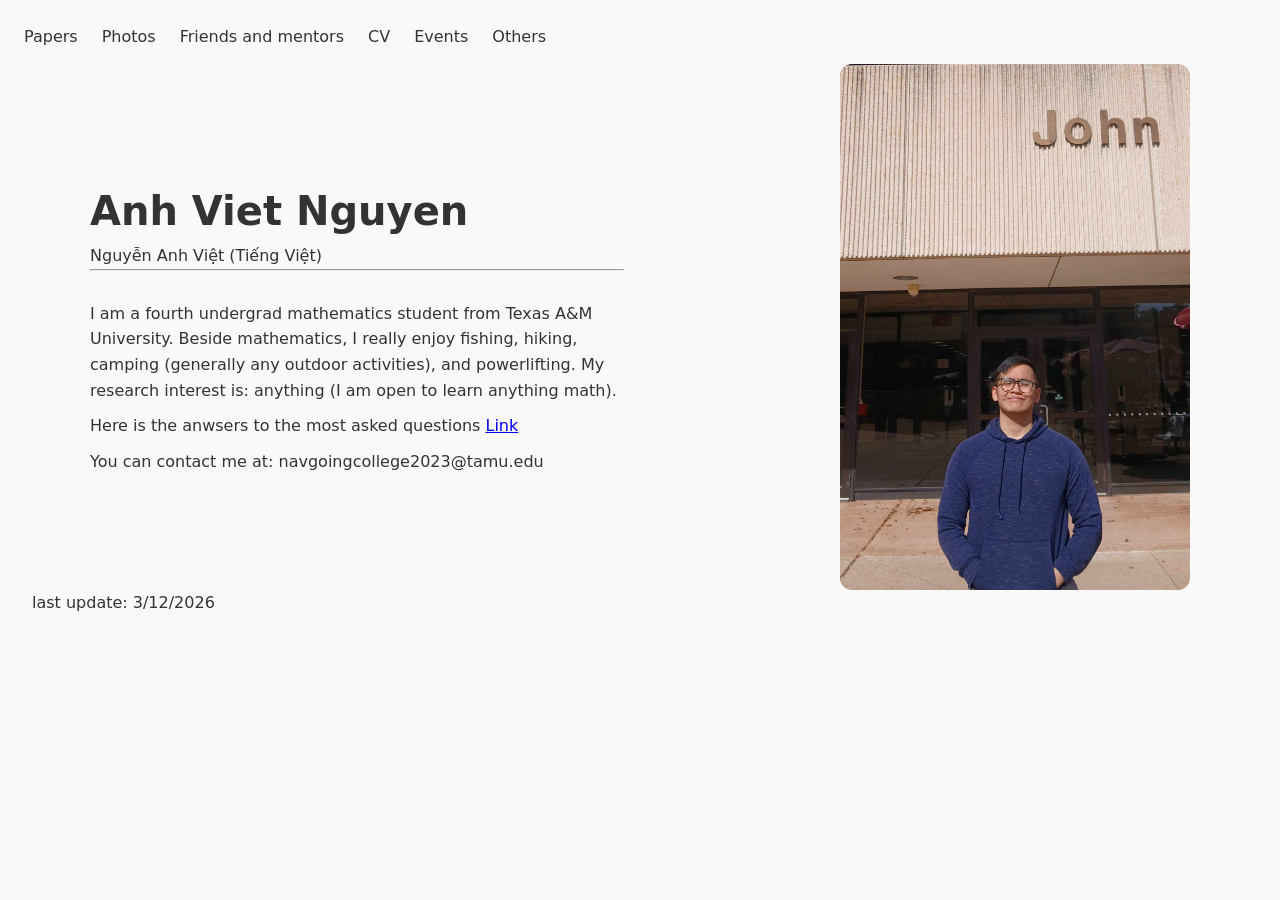
<file: index.html>
<!DOCTYPE html>
<html lang="en">
<head>
  <meta charset="UTF-8" />
  <meta name="viewport" content="width=device-width, initial-scale=1.0" />

  <title>Viet's website</title>

  <!-- Link CSS -->
  <link rel="stylesheet" href="style.css" />
</head>
<body>

  <header>
  <nav class="nav">
    <a href="papers.html">Papers</a>
    <a href="photos.html">Photos</a>
    <a href="friends_mentors.html"> Friends and mentors</a>
    <a href="cv.pdf" target="_blank">CV</a>
    <a href="events.html">Events</a>
    <a href="other.html">Others</a>
  </nav>
  </header>

<main class="hero">
  <div class="hero-text">
    <h1>Anh Viet Nguyen</h1>
    <p>Nguyễn Anh Việt (Tiếng Việt)</p>
    <hr>
    <p style="margin-top: 30px;">
      I am a fourth undergrad mathematics student from Texas A&M University.
      Beside mathematics, I really enjoy fishing, hiking, camping (generally any outdoor activities), and powerlifting.
      My research interest is: anything (I am open to learn anything math).
    </p>

    <p style="margin-top: 10px;">Here is the anwsers to the most asked questions <a href="me.html" >Link</a> </p>
      
    <p style="margin-top: 10px;"> You can contact me at: navgoingcollege2023@tamu.edu</p>
  </div>

  <div class="hero-image">
    <img src="profile.jpg" alt="Picture" />
  </div>
</main>

  <footer>
    <p>last update: 3/12/2026</p>
  </footer>

  <!-- Link JavaScript -->
  <script src="script.js"></script>
</body>
</html>
</file>
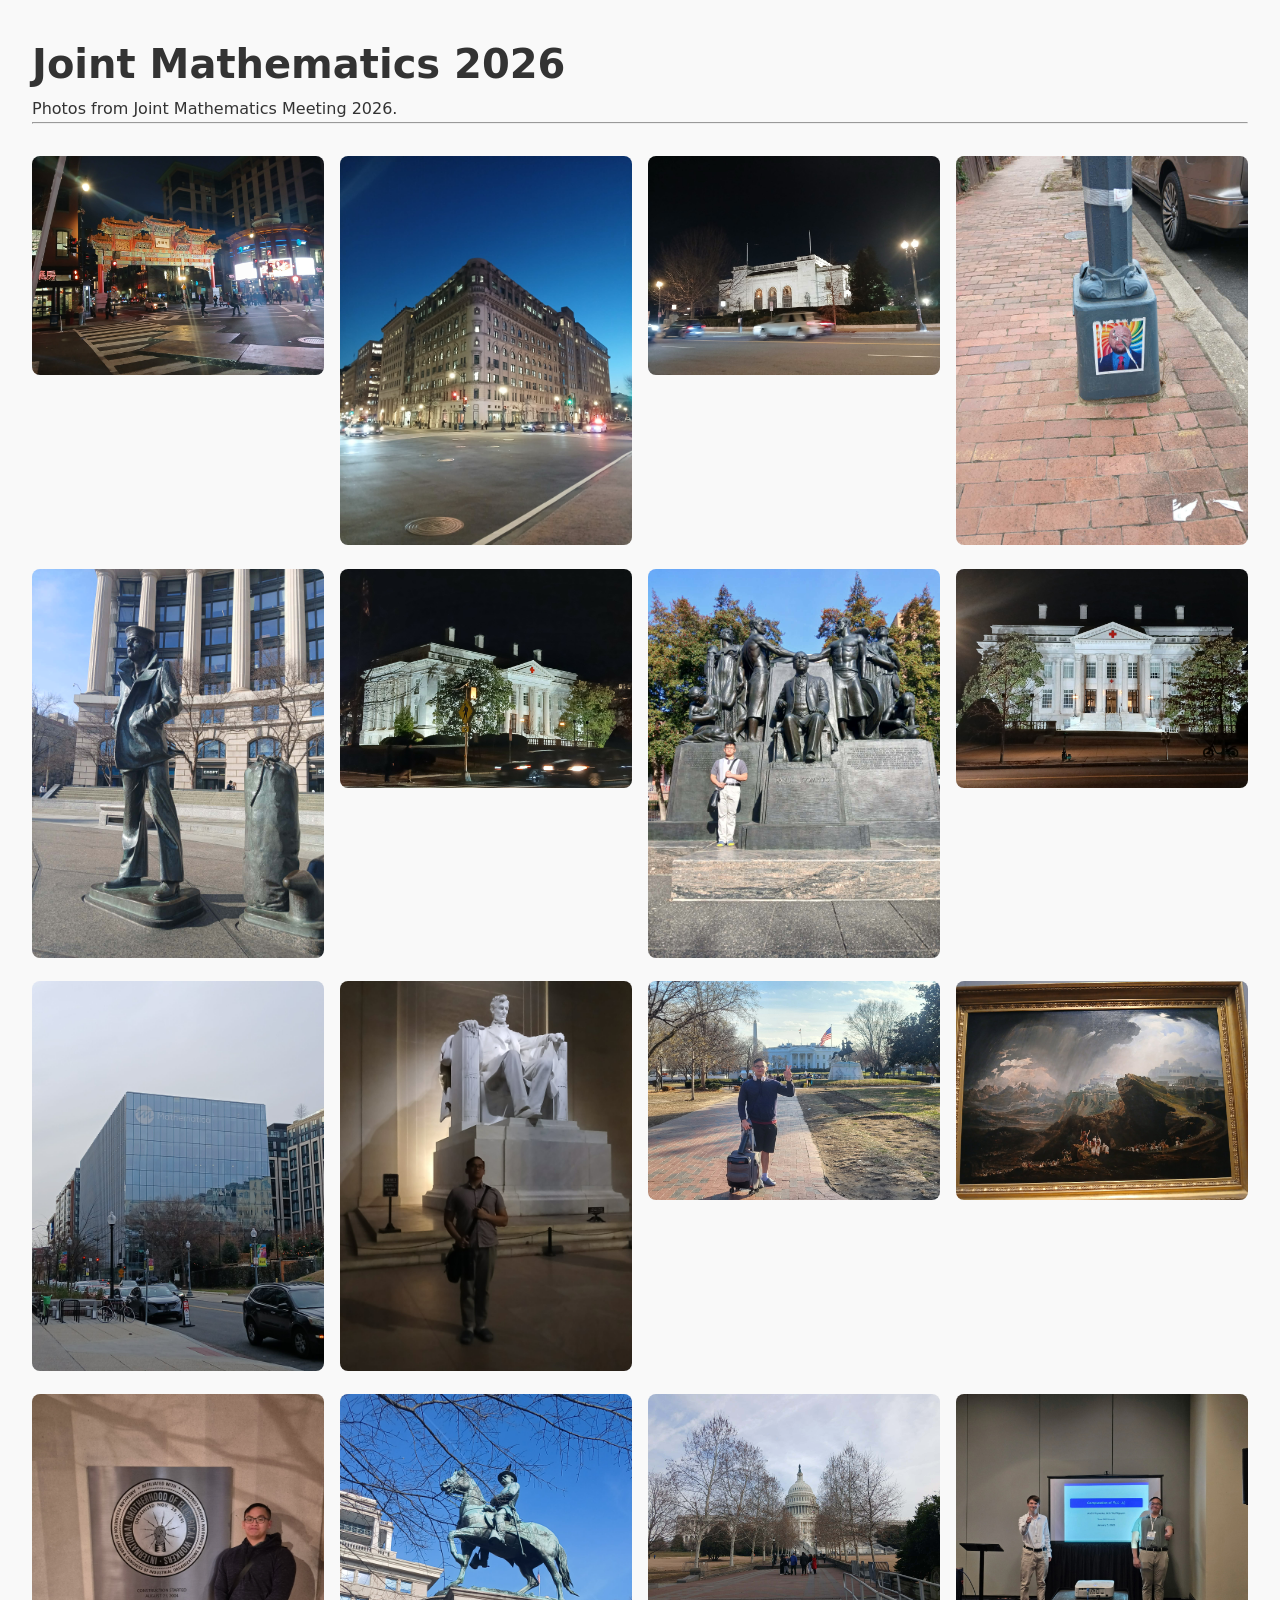
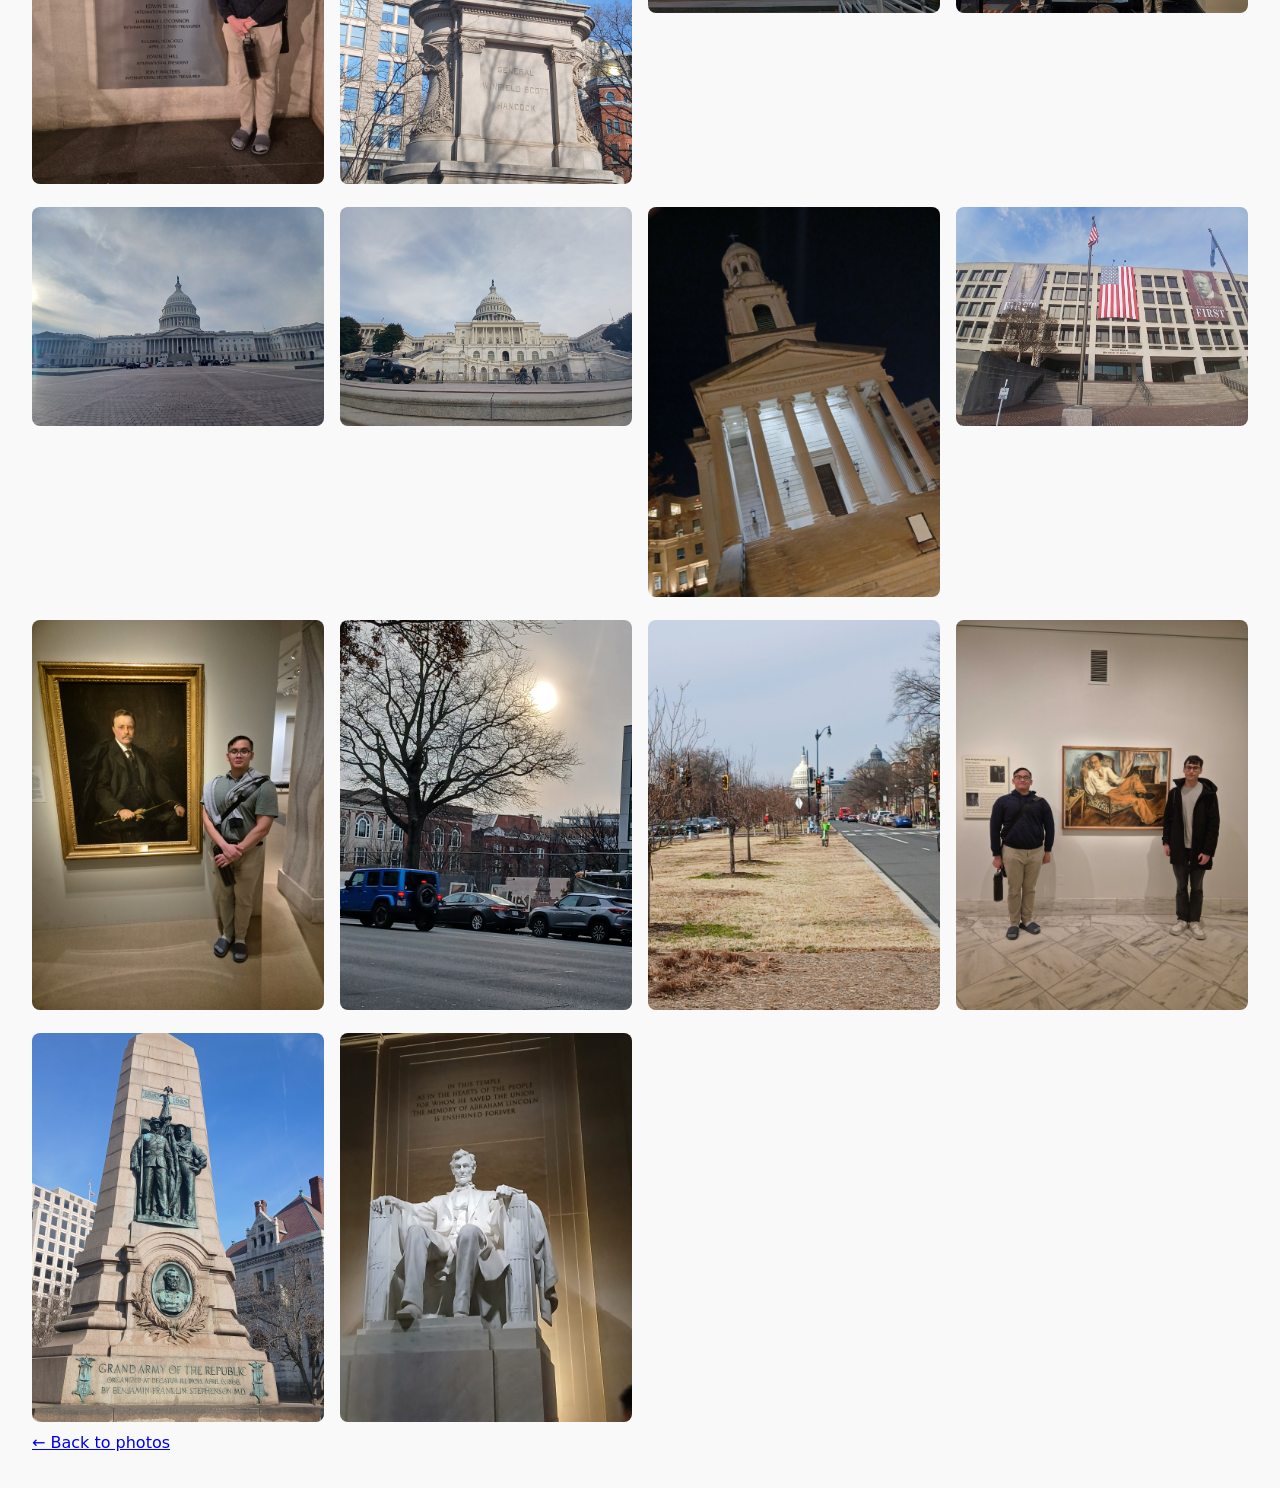
<file: photo/Jmm2026/index.html>
<!DOCTYPE html>
<html lang="en">
<head>
  <meta charset="UTF-8">
  <meta name="viewport" content="width=device-width, initial-scale=1.0">
  <title>Joint Mathematics 2026</title>

  <!-- IMPORTANT: link back to main CSS -->
  <link rel="stylesheet" href="../../style.css">
</head>
<body>
  <main>
    <h1>Joint Mathematics 2026</h1>
    <p>Photos from Joint Mathematics Meeting 2026.</p>
    <hr>


    <div class="photo-grid">
      <a href="https://thanhthieunienusa0.github.io/photo/Jmm2026/jmm1.jpg"><img src="jmm1.jpg" alt="JMM 2026 photo 1" loading="lazy"></a>
      <a href="https://thanhthieunienusa0.github.io/photo/Jmm2026/jmm2.jpg"><img src="jmm2.jpg" alt="JMM 2026 photo 2" loading="lazy"></a>
      <a href="https://thanhthieunienusa0.github.io/photo/Jmm2026/jmm3.jpg"><img src="jmm3.jpg" alt="JMM 2026 photo 3" loading="lazy"></a>
      <a href="https://thanhthieunienusa0.github.io/photo/Jmm2026/jmm4.jpg"><img src="jmm4.jpg" alt="JMM 2026 photo 4" loading="lazy"></a>
      <a href="https://thanhthieunienusa0.github.io/photo/Jmm2026/jmm5.jpg"><img src="jmm5.jpg" alt="JMM 2026 photo 5" loading="lazy"></a>
      <a href="https://thanhthieunienusa0.github.io/photo/Jmm2026/jmm6.jpg"><img src="jmm6.jpg" alt="JMM 2026 photo 6" loading="lazy"></a>
      <a href="https://thanhthieunienusa0.github.io/photo/Jmm2026/jmm7.jpg"><img src="jmm7.jpg" alt="JMM 2026 photo 7" loading="lazy"></a>
      <a href="https://thanhthieunienusa0.github.io/photo/Jmm2026/jmm8.jpg"><img src="jmm8.jpg" alt="JMM 2026 photo 8" loading="lazy"></a>
      <a href="https://thanhthieunienusa0.github.io/photo/Jmm2026/jmm9.jpg"><img src="jmm9.jpg" alt="JMM 2026 photo 9" loading="lazy"></a>
      <a href="https://thanhthieunienusa0.github.io/photo/Jmm2026/jmm10.jpg"><img src="jmm10.jpg" alt="JMM 2026 photo 10" loading="lazy"></a>
      <a href="https://thanhthieunienusa0.github.io/photo/Jmm2026/jmm11.jpg"><img src="jmm11.jpg" alt="JMM 2026 photo 11" loading="lazy"></a>
      <a href="https://thanhthieunienusa0.github.io/photo/Jmm2026/jmm12.jpg"><img src="jmm12.jpg" alt="JMM 2026 photo 12" loading="lazy"></a>
      <a href="https://thanhthieunienusa0.github.io/photo/Jmm2026/jmm13.jpg"><img src="jmm13.jpg" alt="JMM 2026 photo 13" loading="lazy"></a>
      <a href="https://thanhthieunienusa0.github.io/photo/Jmm2026/jmm14.jpg"><img src="jmm14.jpg" alt="JMM 2026 photo 14" loading="lazy"></a>
      <a href="https://thanhthieunienusa0.github.io/photo/Jmm2026/jmm15.jpg"><img src="jmm15.jpg" alt="JMM 2026 photo 15" loading="lazy"></a>
      <a href="https://thanhthieunienusa0.github.io/photo/Jmm2026/jmm16.jpg"><img src="jmm16.jpg" alt="JMM 2026 photo 16" loading="lazy"></a>
      <a href="https://thanhthieunienusa0.github.io/photo/Jmm2026/jmm17.jpg"><img src="jmm17.jpg" alt="JMM 2026 photo 17" loading="lazy"></a>
      <a href="https://thanhthieunienusa0.github.io/photo/Jmm2026/jmm18.jpg"><img src="jmm18.jpg" alt="JMM 2026 photo 18" loading="lazy"></a>
      <a href="https://thanhthieunienusa0.github.io/photo/Jmm2026/jmm19.jpg"><img src="jmm19.jpg" alt="JMM 2026 photo 19" loading="lazy"></a>
      <a href="https://thanhthieunienusa0.github.io/photo/Jmm2026/jmm20.jpg"><img src="jmm20.jpg" alt="JMM 2026 photo 20" loading="lazy"></a>
      <a href="https://thanhthieunienusa0.github.io/photo/Jmm2026/jmm21.jpg"><img src="jmm21.jpg" alt="JMM 2026 photo 21" loading="lazy"></a>
      <a href="https://thanhthieunienusa0.github.io/photo/Jmm2026/jmm22.jpg"><img src="jmm22.jpg" alt="JMM 2026 photo 22" loading="lazy"></a>
      <a href="https://thanhthieunienusa0.github.io/photo/Jmm2026/jmm23.jpg"><img src="jmm23.jpg" alt="JMM 2026 photo 23" loading="lazy"></a>
      <a href="https://thanhthieunienusa0.github.io/photo/Jmm2026/jmm24.jpg"><img src="jmm24.jpg" alt="JMM 2026 photo 24" loading="lazy"></a>
      <a href="https://thanhthieunienusa0.github.io/photo/Jmm2026/jmm25.jpg"><img src="jmm25.jpg" alt="JMM 2026 photo 25" loading="lazy"></a>
      <a href="https://thanhthieunienusa0.github.io/photo/Jmm2026/jmm26.jpg"><img src="jmm26.jpg" alt="JMM 2026 photo 26" loading="lazy"></a>
    </div>
  </main>
</body>

<footer>
      <a href="../../photos.html">← Back to photos</a>
</footer>
  
</html>
</file>
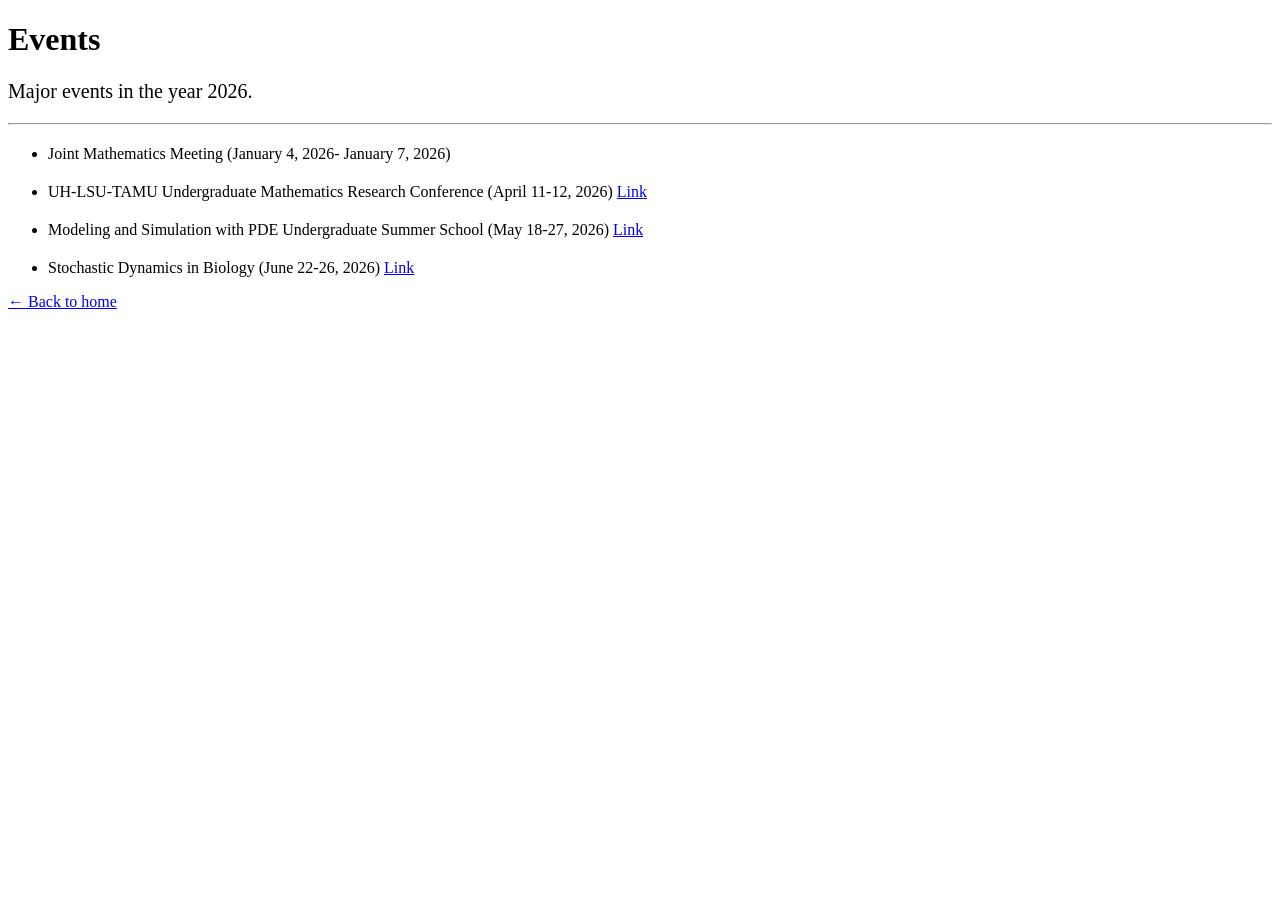
<file: events.html>
<!DOCTYPE html>
<html lang="en">
<head>
  <meta charset="UTF-8">
  <title>Event</title>
</head>
<header>
  <h1>Events</h1>
  <p style="font-size: 20px;"> Major events in the year 2026. </p>
  <hr>
</header>


  

 

  <main>
   <ul>
    <li>
       <p style="margin-top: 20px;"> Joint Mathematics Meeting (January 4, 2026- January 7, 2026) </p>
      </a>
    </li>
  </ul>

     <ul>
    <li>
       <p style="margin-top: 20px;"> UH-LSU-TAMU Undergraduate Mathematics Research Conference (April 11-12, 2026) <a href="https://sites.google.com/view/26-tx-la-umc/home?authuser=0" target="_blank">Link</a></p>
      </a>
    </li>
  </ul>

     <ul>
    <li>
       <p style="margin-top: 20px;"> Modeling and Simulation with PDE Undergraduate Summer School (May 18-27, 2026)
         <a href="https://matthiasmaier.org/summerschool/" target="_blank">Link</a></p>
      </a>
    </li>
  </ul>

     <ul>
    <li>
       <p style="margin-top: 20px;"> Stochastic Dynamics in Biology (June 22-26, 2026)
         <a href="https://stochasticsummerschool.com/" target="_blank">Link</a></p>
      </a>
    </li>
  </ul>
</main>



  
  <footer>
    <a href="index.html">← Back to home</a>
  </footer>
</html>
</file>
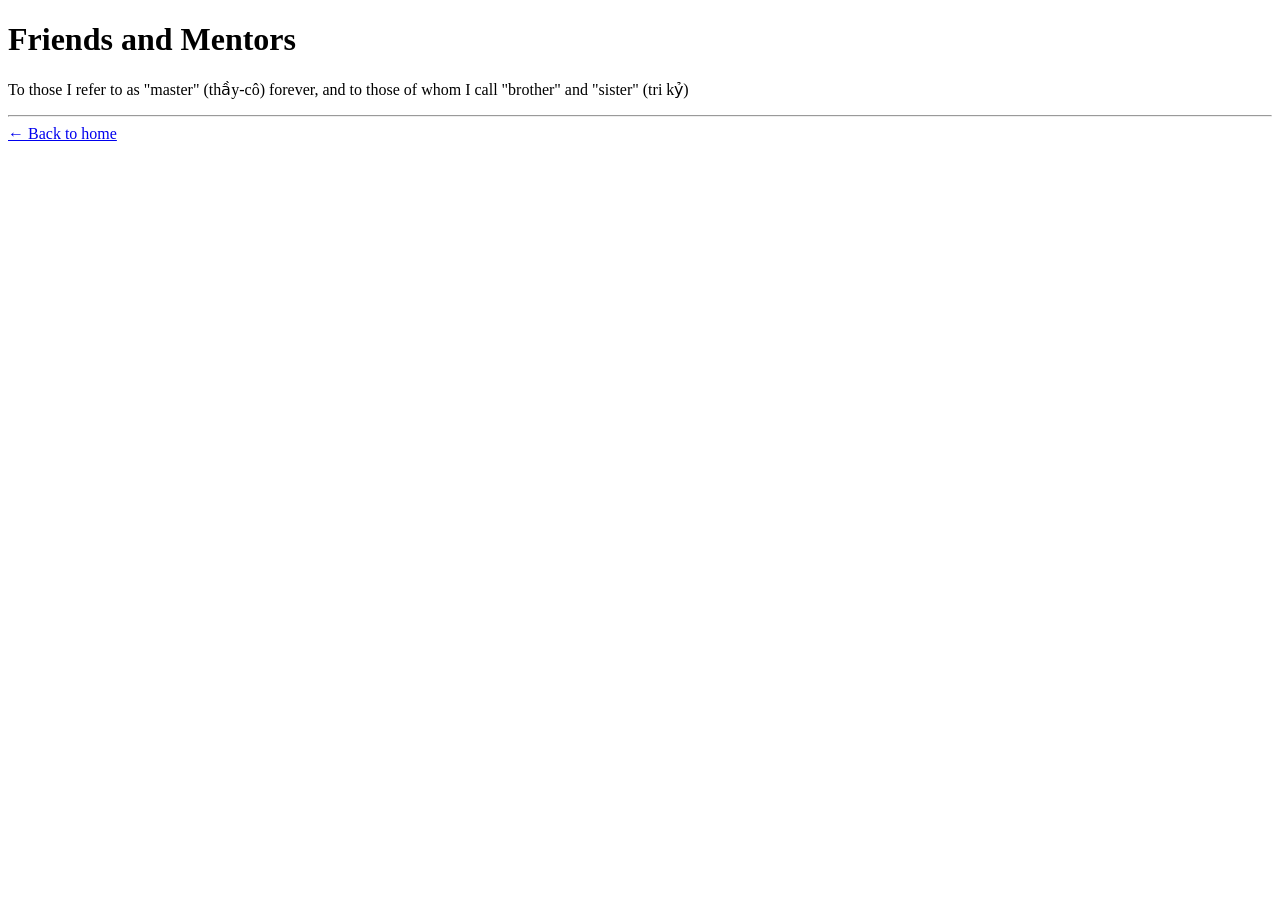
<file: friends_mentors.html>
<!DOCTYPE html>
<html lang="en">
<head>
  <meta charset="UTF-8">
  <title>page</title>
</head>
<header>
  <h1>Friends and Mentors</h1>
  <p>To those I refer to as "master" (thầy-cô) forever,
    and to those of whom I call "brother" and "sister" (tri kỷ)</p>
  <hr>
</header>

<main>
  
</main>
  <footer>
    <a href="index.html">← Back to home</a>
  </footer>
</html>
</file>
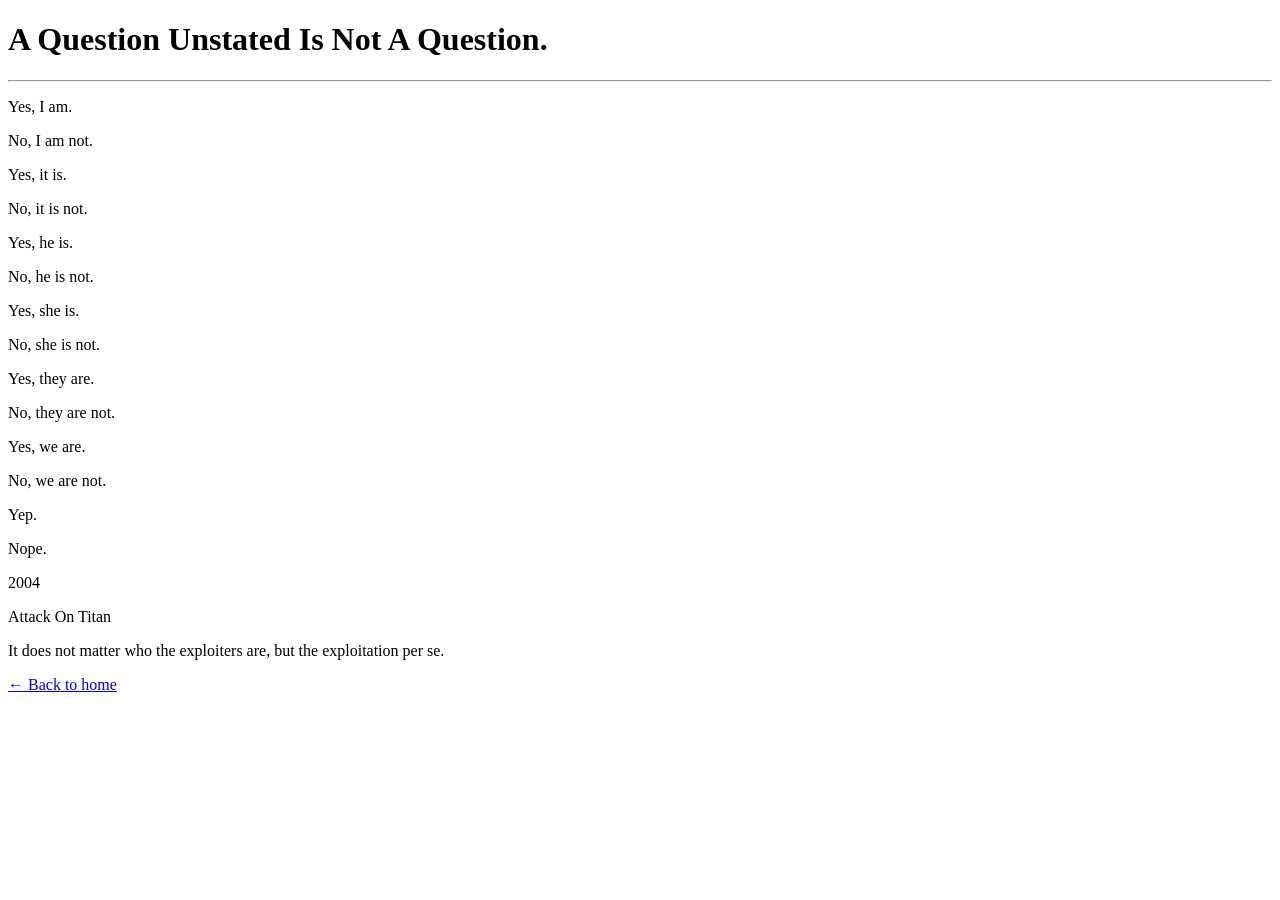
<file: me.html>
<!DOCTYPE html>
<html lang="en">
<head>
  <meta charset="UTF-8">
  <title>Answer</title>
</head>
<header>
  <h1>A Question Unstated Is Not A Question.</h1>
  <hr>
</header>


  
<main>
  <p> Yes, I am.</p>
  <p> No, I am not.</p>
  <p> Yes, it is.</p>
  <p> No, it is not.</p>
  <p> Yes, he is.</p>
  <p> No, he is not.</p>
  <p> Yes, she is.</p>
  <p> No, she is not.</p>
  <p> Yes, they are.</p>
  <p> No, they are not.</p>
  <p> Yes, we are.</p>
  <p> No, we are not.</p>
  <p> Yep.</p>
  <p> Nope.</p>
  <p> 2004</p>
  <p> Attack On Titan</p>
   <p> It does not matter who the exploiters are, but the exploitation per se.</p>
</main>



  
  <footer>
    <a href="index.html">← Back to home</a>
  </footer>
</html>
</file>
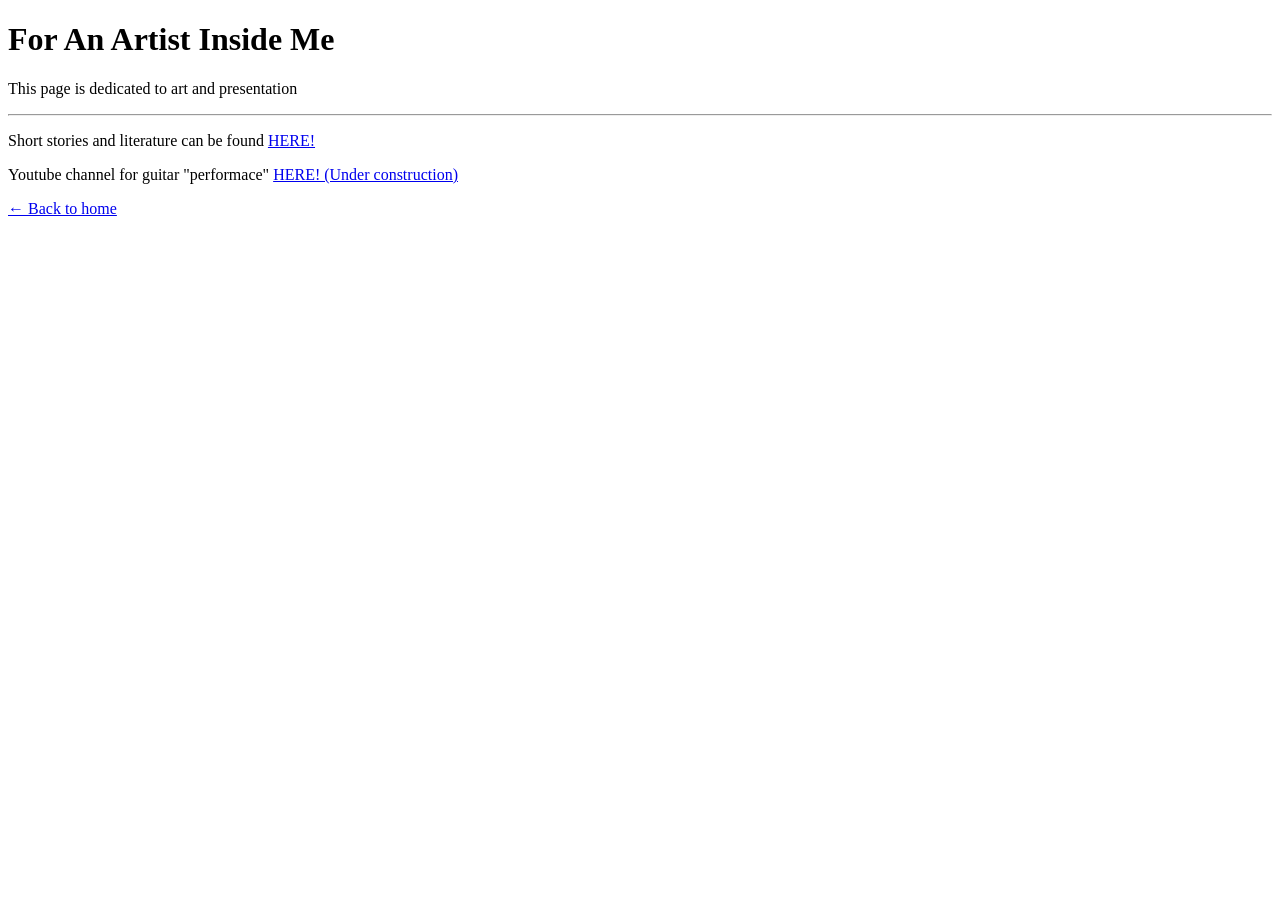
<file: other.html>
<!DOCTYPE html>
<html lang="en">
<head>
  <meta charset="UTF-8">
  <title>Art</title>
</head>
<header>
  <h1>For An Artist Inside Me</h1>
  <p>This page is dedicated to art and presentation</p>
  <hr>
</header>

<main>
<p> Short stories and literature can be found <a href="https://ihatemathematics.github.io/"> HERE! </a> </p>
<p> Youtube channel for guitar "performace"  <a href="https://ihatemathematics.github.io/"> HERE! (Under construction)</a> </p>
</main>
  <footer>
    <a href="index.html">← Back to home</a>
  </footer>
</html>
</file>
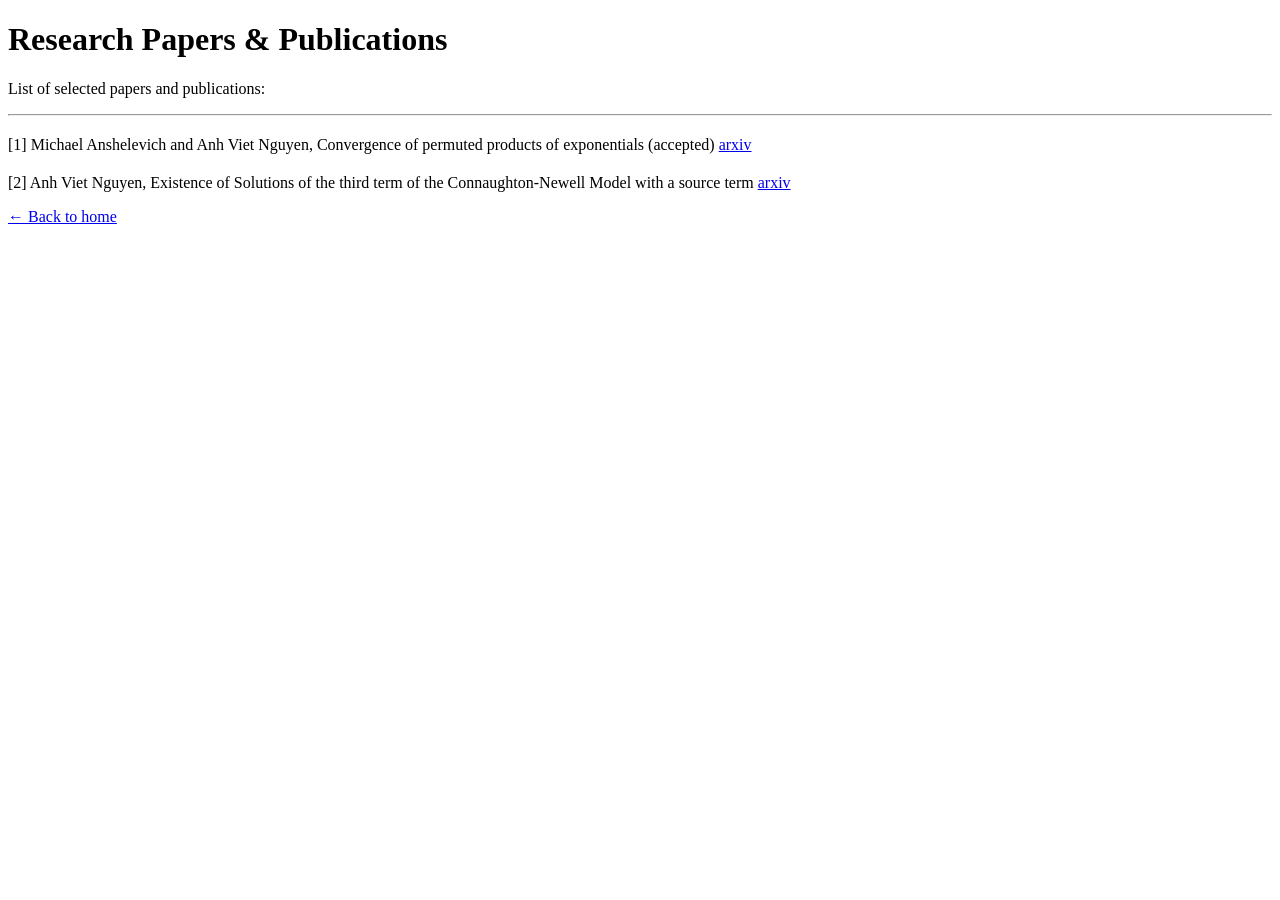
<file: papers.html>
<!DOCTYPE html>
<html lang="en">
<head>
  <meta charset="UTF-8">
  <title>Papers</title>
</head>
<header>
  <h1>Research Papers & Publications</h1>
  <p>List of selected papers and publications:</p>
<hr>
</header>

<main>
  <p style="margin-top: 20px;">[1] Michael Anshelevich and Anh Viet Nguyen, Convergence of permuted products of exponentials (accepted)
    <a href="https://arxiv.org/abs/2504.02681" target ="_blank">arxiv</a></p>

  <p style="margin-top: 20px;">[2] Anh Viet Nguyen, Existence of Solutions of the third term of the Connaughton-Newell Model with a source term
    <a href="https://arxiv.org/abs/2603.14162" target ="_blank">arxiv</a></p>
</main>
  <footer>
    <a href="index.html">← Back to home</a>
  </footer>
</html>
</file>
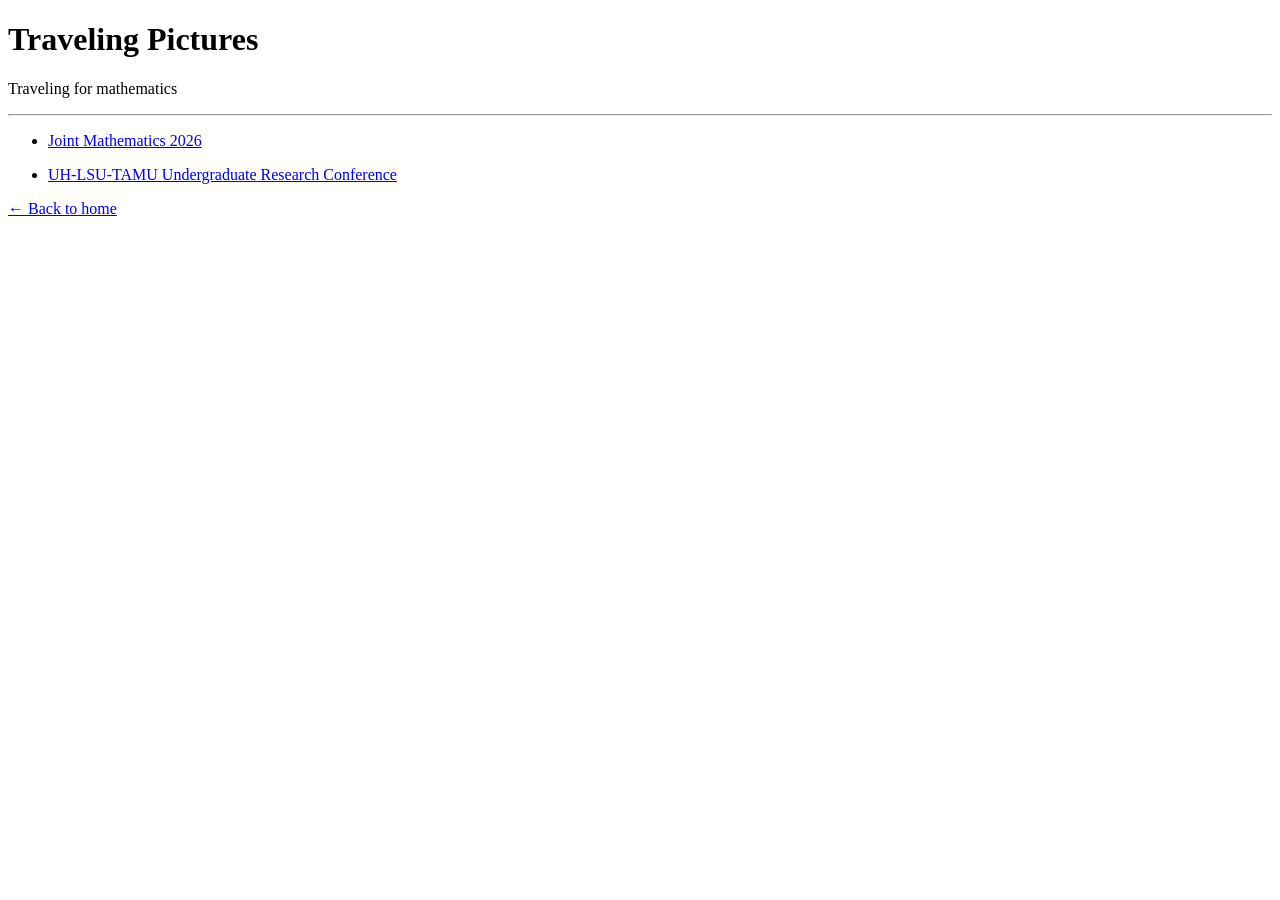
<file: photos.html>
<!DOCTYPE html>
<html lang="en">
<head>
  <meta charset="UTF-8">
  <title>Photos</title>
</head>
<header>
  <h1>Traveling Pictures</h1>
  <p> Traveling for mathematics</p>
  <hr>
</header>

<main>
   <ul>
    <li>
      <a href="photo/Jmm2026/index.html">
        Joint Mathematics 2026
      </a>
    </li>
  </ul>
</main>

<main>
   <ul>
    <li>
      <a href="photo/LSU/index.html">
        UH-LSU-TAMU Undergraduate Research Conference
      </a>
    </li>
  </ul>
</main>
  
  
  <footer>
    <a href="index.html">← Back to home</a>
  </footer>
</html>
</file>
<file: style.css>
* {
  box-sizing: border-box;
  margin: 0;
  padding: 0;
}

body {
  font-family: system-ui, -apple-system, BlinkMacSystemFont, sans-serif;
  line-height: 1.6;
  padding: 2rem;
  background: #f9f9f9;
  color: #333;
}

header {
  margin-bottom: 2rem;
}

h1 {
  font-size: 2.5rem;
}

section {
  margin-bottom: 2rem;
}

.hero {
  display: flex;
  align-items: center;
  justify-content: space-between;
  gap: 2rem;
  max-width: 1100px;
  margin: 0 auto;
}

.hero-text {
  flex: 1;
}

.hero-image {
  flex: 1;
  display: flex;
  justify-content: flex-end;
}

.hero-image img {
  max-width: 350px;
  width: 100%;
  border-radius: 12px;
}

/* Mobile */
@media (max-width: 768px) {
  .hero {
    flex-direction: column;
    text-align: center;
  }

  .hero-image {
    justify-content: center;
  }
}

.nav {
  position: absolute;
  top: 1.5rem;
  left: 1.5rem;
  display: flex;
  gap: 1.5rem;
}

.nav a {
  text-decoration: none;
  font-size: 1rem;
  color: #333;
}

.nav a:hover {
  text-decoration: underline;
}

.photo-grid {
  display: grid;
  grid-template-columns: repeat(auto-fill, minmax(250px, 1fr));
  gap: 1rem;
  margin-top: 2rem;
}

.photo-grid img {
  width: 100%;
  border-radius: 8px;
}
</file>
